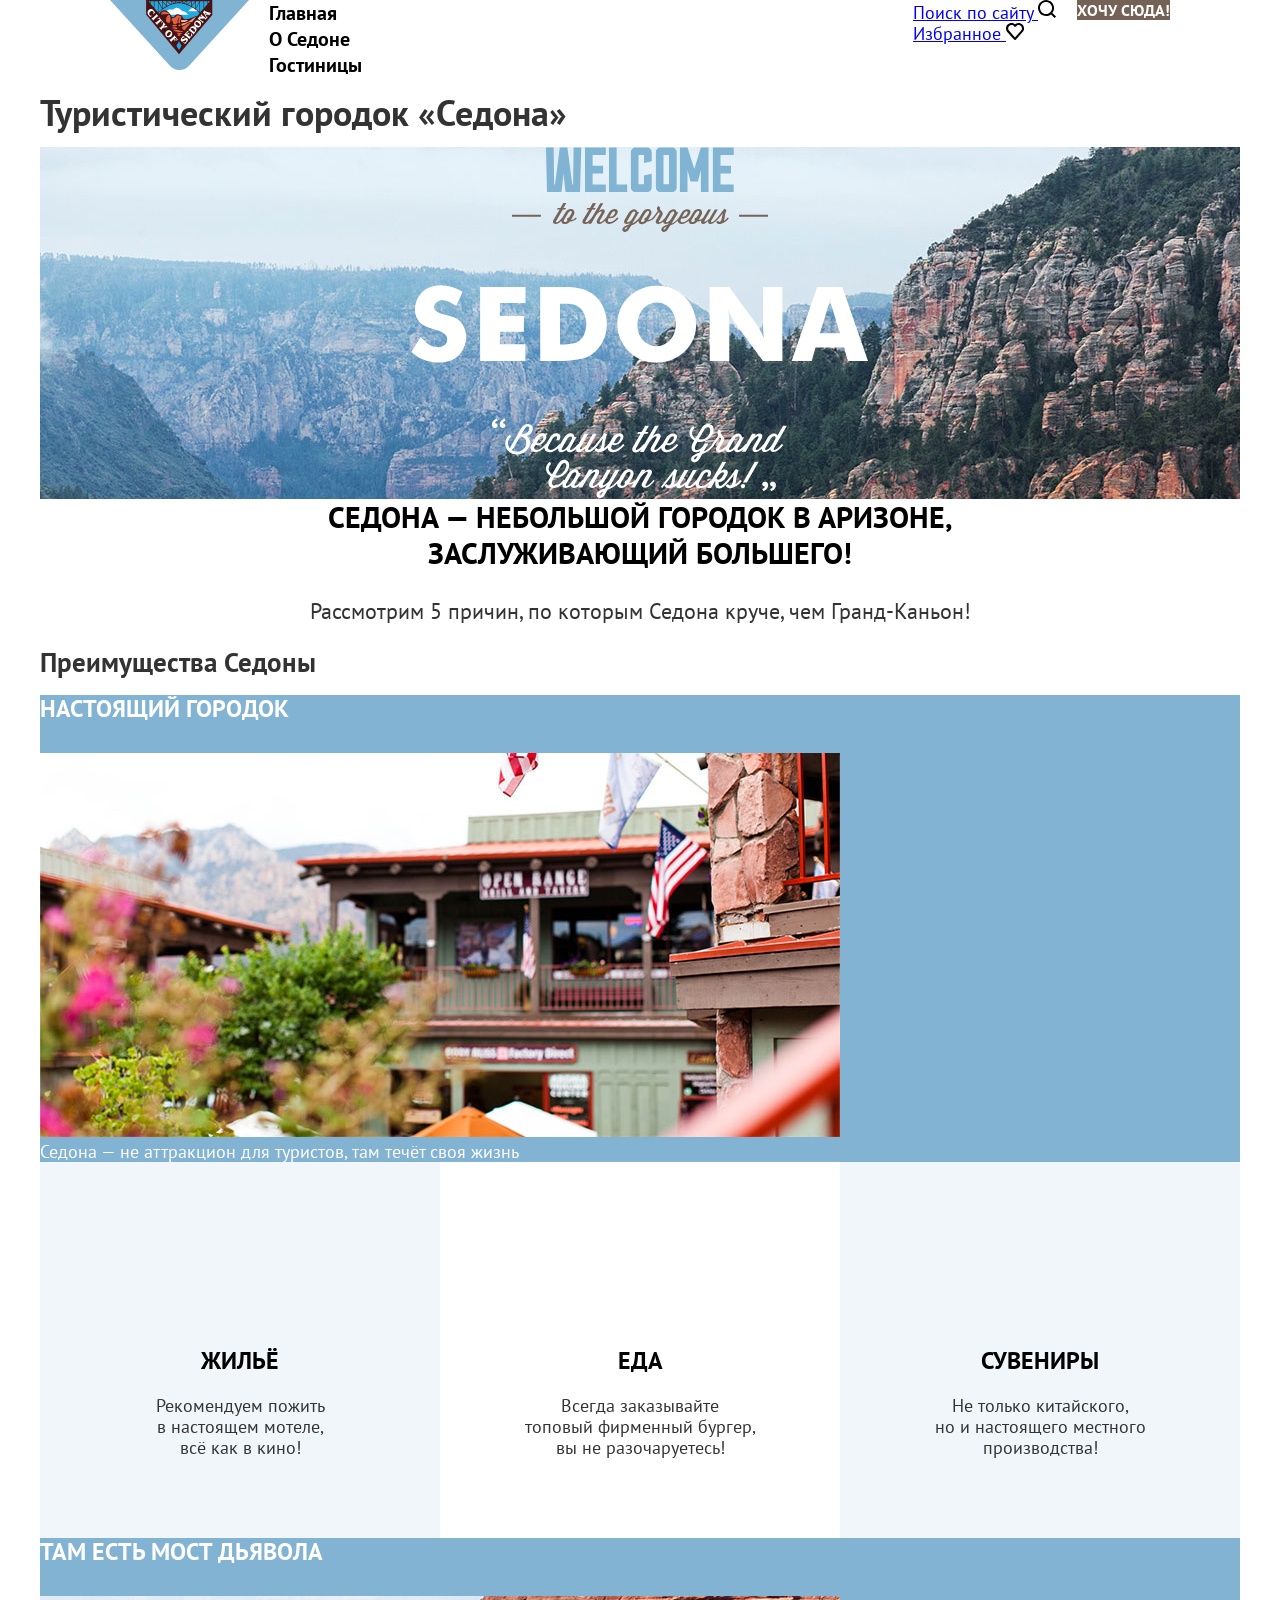
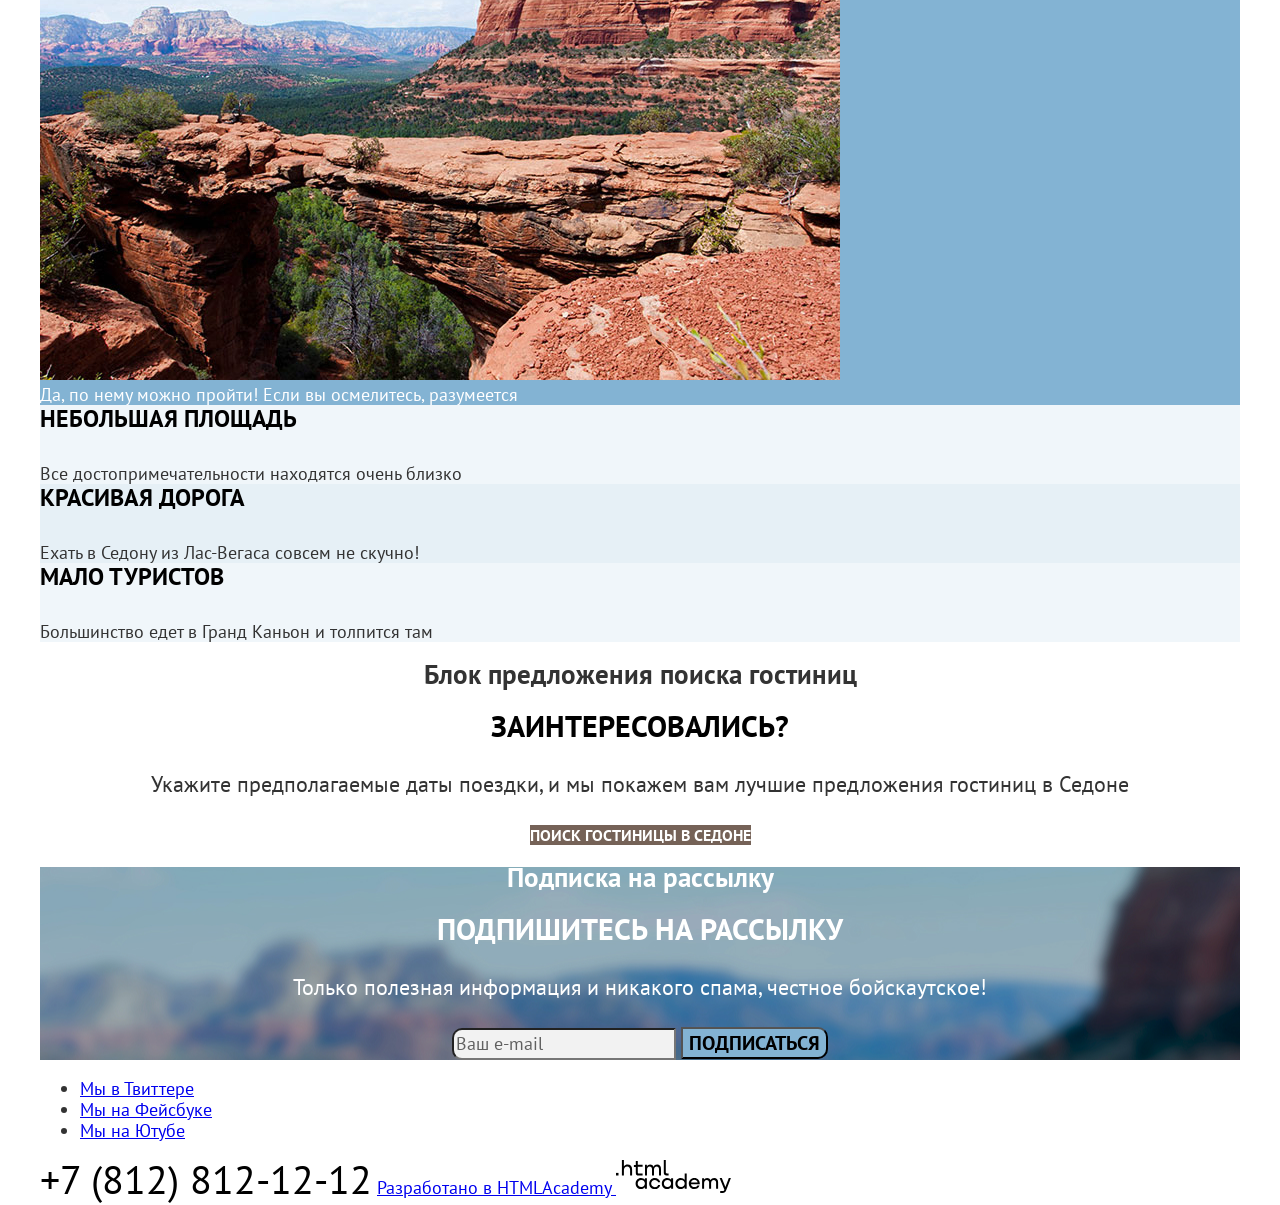
<file: index.html>
<!DOCTYPE html>
<html lang="ru">
  <head>
    <meta charset="utf-8">
    <meta name="viewport" content="width=device-width, initial-scale=1">
    <link rel="stylesheet" href="css/styles.css">
    <title>«Седона» — маленький городок с большим характером</title>
  </head>
  <body>
    <header class="page-header">
      <nav class="page-nav">
        <a class="logo page-nav__logo">
          <img class="logo__image" src="img/logo.svg" alt="Логотип сайта" width="139" height="70">
        </a>

        <ul class="page-nav__site">
          <li>
            <a class="nav-link nav-link--current">Главная</a>
          </li>
          <li>
            <a class="nav-link" href="#">О Седоне</a>
          </li>
          <li>
            <a class="nav-link" href="catalog.html">Гостиницы</a>
          </li>
        </ul>

        <ul class="page-nav__user">
          <li>
            <a class="user-link" href="#search">
              <span class="visually-hidden">Поиск по сайту</span>
              <svg width="19" height="19" viewBox="0 0 19 19" fill="none" xmlns="http://www.w3.org/2000/svg">
                <path d="M18.0511 16.6L14.3406 12.9C15.3434 11.6 16.0454 9.9 16.0454 8C16.0454 3.6 12.4352 0 8.02271 0C3.61022 0 0 3.7 0 8.1C0 12.5 3.61022 16.1 8.02271 16.1C9.82782 16.1 11.5326 15.5 12.9366 14.4L16.6471 18.1L18.0511 16.6ZM8.02271 14.1C4.71334 14.1 2.00568 11.4 2.00568 8.1C2.00568 4.8 4.71334 2.1 8.02271 2.1C11.3321 2.1 14.0397 4.8 14.0397 8.1C14.0397 11.4 11.3321 14.1 8.02271 14.1Z" fill="black"/>
              </svg>
            </a>
          </li>
          <li>
            <a class="user-link" href="#favour">
              <span class="visually-hidden">Избранное</span>
              <svg width="19" height="17" viewBox="0 0 19 17" fill="none" xmlns="http://www.w3.org/2000/svg">
                <path d="M8.92526 17C8.62441 17 8.32356 16.9 8.12299 16.6C2.70766 10.5 1.40397 9.1 1.10312 8.7C0.401135 7.8 0 6.6 0 5.4C0 2.4 2.40681 0 5.51561 0C6.8193 0 8.02271 0.5 9.02554 1.3C10.0284 0.5 11.3321 0 12.5355 0C15.544 0 18.0511 2.4 18.0511 5.4C18.0511 6.7 17.5497 7.9 16.7474 8.8L9.72753 16.7C9.52696 16.9 9.3264 17 8.92526 17ZM2.90823 7.5C3.20908 7.9 6.41816 11.5 9.02554 14.4L15.2431 7.4C15.7446 6.9 15.9451 6.2 15.9451 5.4C15.9451 3.6 14.4409 2.1 12.6358 2.1C11.6329 2.1 10.6301 2.6 9.9281 3.4C9.62725 3.7 9.3264 3.8 9.02554 3.8C8.72469 3.8 8.42384 3.6 8.22327 3.4C7.52129 2.6 6.51845 2.1 5.51561 2.1C3.7105 2.1 2.20624 3.6 2.20624 5.4C2.10596 6.3 2.5071 7 2.90823 7.5C2.80795 7.5 2.80795 7.5 2.90823 7.5Z" fill="black"/>
              </svg>
            </a>
          </li>
        </ul>

        <a class="btn" href="#">Хочу сюда!</a>
      </nav>
    </header>

    <main class="page-main">
      <h1 class="visually-hidden">Туристический городок «Седона»</h1>

      <div class="hero">
        <img class="hero__image" src="img/welcome.svg" alt="Добро пожаловать в Седону" width="458" height="352">
      </div>

      <div class="page-main__heading">
        <p class="title">Седона — небольшой городок в Аризоне, заслуживающий большего!</p>
        <p class="description">Рассмотрим 5 причин, по которым Седона круче, чем Гранд-Каньон!</p>
      </div>

      <section class="features">
        <h2 class="visually-hidden">Преимущества Седоны</h2>

        <ol class="features-list">
          <li class="feature feature--pictorial">
            <h3 class="title title--feature feature__title">Настоящий городок</h3>
            <img class="feature__image" src="img/sedona-stores-photo.jpg" alt="Городской вид Седоны" width="800" height="384">
            <p>Седона — не аттракцион для туристов, там течёт своя жизнь</p>

            <ul class="subfeatures-list">
              <li class="subfeature">
                <h4 class="title title--feature subfeature__title">Жильё</h4>
                <p>Рекомендуем пожить в&nbsp;настоящем мотеле, всё&nbsp;как&nbsp;в&nbsp;кино!</p>
              </li>
              <li class="subfeature">
                <h4 class="title title--feature subfeature__title">Еда</h4>
                <p>Всегда заказывайте топовый&nbsp;фирменный бургер, вы&nbsp;не&nbsp;разочаруетесь!</p>
              </li>
              <li class="subfeature">
                <h4 class="title title--feature subfeature__title">Сувениры</h4>
                <p>Не только китайского, но&nbsp;и&nbsp;настоящего местного производства!</p>
              </li>
            </ul>
          </li>
          <li class="feature feature--pictorial">
            <h3 class="title title--feature feature__title">Там есть мост дьявола</h3>
            <img class="feature__image" src="img/devil-bridge.jpg" alt="Городской вид Седоны" width="800" height="384">
            <p>Да, по нему можно пройти! Если вы осмелитесь, разумеется</p>
          </li>
          <li class="feature">
            <h3 class="title title--feature feature__title">Небольшая площадь</h3>
            <p>Все достопримечательности находятся очень близко</p>
          </li>
          <li class="feature">
            <h3 class="title title--feature feature__title">Красивая дорога</h3>
            <p>Ехать в Седону из Лас-Вегаса совсем не скучно!</p>
          </li>
          <li class="feature">
            <h3 class="title title--feature feature__title">Мало туристов</h3>
            <p>Большинство едет в Гранд Каньон и толпится там</p>
          </li>
        </ol>
      </section>

      <section class="booking-prompt">
        <h2 class="visually-hidden">Блок предложения поиска гостиниц</h2>
        <p class="title">Заинтересовались?</p>
        <p class="description">Укажите предполагаемые даты поездки, и мы покажем вам лучшие предложения гостиниц в Седоне</p>
        <a class="btn" href="#">Поиск гостиницы в Седоне</a>
      </section>
    </main>

    <footer class="page-footer">
      <section class="subscribe subscribe--index">
        <h2 class="visually-hidden">Подписка на рассылку</h2>

        <p class="title">Подпишитесь на рассылку</p>
        <p class="description">Только полезная информация и никакого спама, честное бойскаутское!</p>

        <form class="subscribe-form" action="https://echo.htmlacademy.ru/" method="post">
          <label class="subscribe-form__field">
            <input type="email" name="mail" placeholder="Ваш e-mail">
          </label>

          <button class="subscribe-form__submit" type="submit">Подписаться</button>
        </form>
      </section>

      <ul class="social-links">
        <li>
          <a class="social-link" href="https://twitter.com/htmlacademy_ru">
            <span class="visually-hidden">Мы в Твиттере</span>
          </a>
        </li>
        <li>
          <a class="social-link" href="https://www.facebook.com/htmlacademy">
            <span class="visually-hidden">Мы на Фейсбуке</span>
          </a>
        </li>
        <li>
          <a class="social-link" href="https://www.youtube.com/c/HTMLAcademyRUS">
            <span class="visually-hidden">Мы на Ютубе</span>
          </a>
        </li>
      </ul>

      <a class="phone" href="tel:+78128121212">+7 (812) 812-12-12</a>

      <a class="dev-link" href="https://htmlacademy.ru?">
        <span class="visually-hidden">Разработано в HTMLAcademy</span>
        <svg width="115" height="34" viewBox="0 0 115 34" fill="none" xmlns="http://www.w3.org/2000/svg">
          <path d="M0 12.8999V15.4999H2.5V12.8999H0Z" fill="black"/>
          <path d="M11.5999 4.5C9.9999 4.5 8.7999 5.2 7.9999 6.2H7.8999V0H5.8999V15.5H7.8999V10.2C7.8999 8.1 9.1999 6.6 11.1999 6.6C12.9999 6.6 14.0999 8 14.0999 9.8V15.5H16.0999V9.4C16.1999 6.4 14.2999 4.5 11.5999 4.5Z" fill="black"/>
          <path d="M26.5999 4.8001H21.7999V1.1001H19.7999V4.9001H17.8999V6.9001H19.7999V12.9001C19.7999 14.6001 20.7999 15.6001 22.4999 15.6001H26.5999V13.6001H22.8999C22.1999 13.6001 21.7999 13.2001 21.7999 12.5001V6.8001H26.5999V4.8001Z" fill="black"/>
          <path d="M41.1 4.6001C39.5 4.6001 38.2 5.4001 37.6 6.7001H37.5C36.9 5.5001 35.7 4.6001 34.1 4.6001C32.7 4.6001 31.6 5.4001 31 6.4001H30.9V4.8001H29V15.4001H31V10.0001C31 8.0001 32 6.5001 33.6 6.5001C35.1 6.5001 36 7.5001 36 9.1001V15.4001H38V9.8001C38 7.4001 39.4 6.5001 40.6 6.5001C42.1 6.5001 43 7.5001 43 9.1001V15.4001H45V8.9001C45.1 6.4001 43.6 4.6001 41.1 4.6001Z" fill="black"/>
          <path d="M47.8 12.7C47.8 14.4 48.8 15.4 50.6 15.4H52.6V13.4H50.9001C50.2001 13.4 49.8 13 49.8 12.3V0H47.8V12.7Z" fill="black"/>
          <path d="M28.9001 19.6999C28.0001 18.5999 26.7001 17.8999 25.0001 17.8999C21.9001 17.8999 19.6001 20.1999 19.6001 23.4999C19.6001 26.7999 21.9001 29.0999 25.0001 29.0999C26.8001 29.0999 28.0001 28.2999 28.8001 27.1999H28.9001V28.7999H30.9001V18.1999H28.9001V19.6999ZM25.3001 27.0999C23.1001 27.0999 21.7001 25.4999 21.7001 23.4999C21.7001 21.4999 23.1001 19.8999 25.3001 19.8999C27.5001 19.8999 28.9001 21.4999 28.9001 23.4999C28.9001 25.3999 27.5001 27.0999 25.3001 27.0999Z" fill="black"/>
          <path d="M44.2 21.9999C43.7 19.5999 41.5999 17.8999 38.7999 17.8999C35.3999 17.8999 33.2 20.3999 33.2 23.4999C33.2 26.5999 35.3999 29.0999 38.7999 29.0999C41.5999 29.0999 43.7 27.2999 44.2 24.8999H42.0999C41.6999 26.1999 40.3999 27.1999 38.7999 27.1999C36.5999 27.1999 35.2 25.5999 35.2 23.5999C35.2 21.5999 36.5999 19.9999 38.7999 19.9999C40.3999 19.9999 41.5999 20.9999 42.0999 22.1999H44.2V21.9999Z" fill="black"/>
          <path d="M55.1 19.6999C54.2 18.5999 52.9001 17.8999 51.2001 17.8999C48.1001 17.8999 45.8 20.1999 45.8 23.4999C45.8 26.7999 48.1001 29.0999 51.2001 29.0999C53.0001 29.0999 54.2 28.2999 55 27.1999H55.1V28.7999H57.1V18.1999H55.1V19.6999ZM51.5 27.0999C49.3 27.0999 47.9001 25.4999 47.9001 23.4999C47.9001 21.4999 49.3 19.8999 51.5 19.8999C53.7 19.8999 55.1 21.4999 55.1 23.4999C55.1 25.3999 53.6 27.0999 51.5 27.0999Z" fill="black"/>
          <path d="M68.6999 19.7999C67.7999 18.6999 66.4999 17.8999 64.7999 17.8999C61.6999 17.8999 59.3999 20.1999 59.3999 23.4999C59.3999 26.7999 61.5999 29.0999 64.7999 29.0999C66.4999 29.0999 67.7999 28.2999 68.5999 27.2999H68.6999V28.7999H70.6999V13.3999H68.6999V19.7999ZM65.0999 27.0999C62.8999 27.0999 61.4999 25.4999 61.4999 23.4999C61.4999 21.4999 62.8999 19.8999 65.0999 19.8999C67.2999 19.8999 68.6999 21.4999 68.6999 23.4999C68.5999 25.4999 67.1999 27.0999 65.0999 27.0999Z" fill="black"/>
          <path d="M78.3 17.8999C75 17.8999 72.8 20.3999 72.8 23.4999C72.8 26.4999 74.9 29.0999 78.3 29.0999C80.8 29.0999 82.8 27.7999 83.5 25.4999H81.4C80.9 26.4999 79.8 27.0999 78.4 27.0999C76.5 27.0999 75.1 25.7999 75 24.1999H83.8C84 20.5999 81.8 17.8999 78.3 17.8999ZM78.3 19.7999C80 19.7999 81.3 20.7999 81.6 22.3999H75.1C75.4 20.8999 76.6 19.7999 78.3 19.7999Z" fill="black"/>
          <path d="M98.2001 17.8999C96.6001 17.8999 95.3001 18.6999 94.6001 19.8999H94.5001C93.9001 18.6999 92.7001 17.8999 91.1001 17.8999C89.7001 17.8999 88.6001 18.5999 88.0001 19.6999V18.1999H86.1001V28.7999H88.1001V23.3999C88.1001 21.3999 89.1001 19.9999 90.7001 19.8999C92.2001 19.8999 93.1001 20.8999 93.1001 22.4999V28.7999H95.1001V23.1999C95.1001 20.7999 96.5001 19.8999 97.7001 19.8999C99.2001 19.8999 100.1 20.8999 100.1 22.4999V28.7999H102.1V22.2999C102.2 19.6999 100.7 17.8999 98.2001 17.8999Z" fill="black"/>
          <path d="M109.4 27.0001L105.8 18.1001H103.6L108.4 29.7001C108.1 30.6001 107.7 30.9001 106.7 30.9001H104.2V32.9001H106.7C108.5 32.9001 109.5 32.1001 110.2 30.3001L114.9 18.1001H112.8L109.4 27.0001Z" fill="black"/>
        </svg>
      </a>
    </footer>
  </body>
</html>
</file>
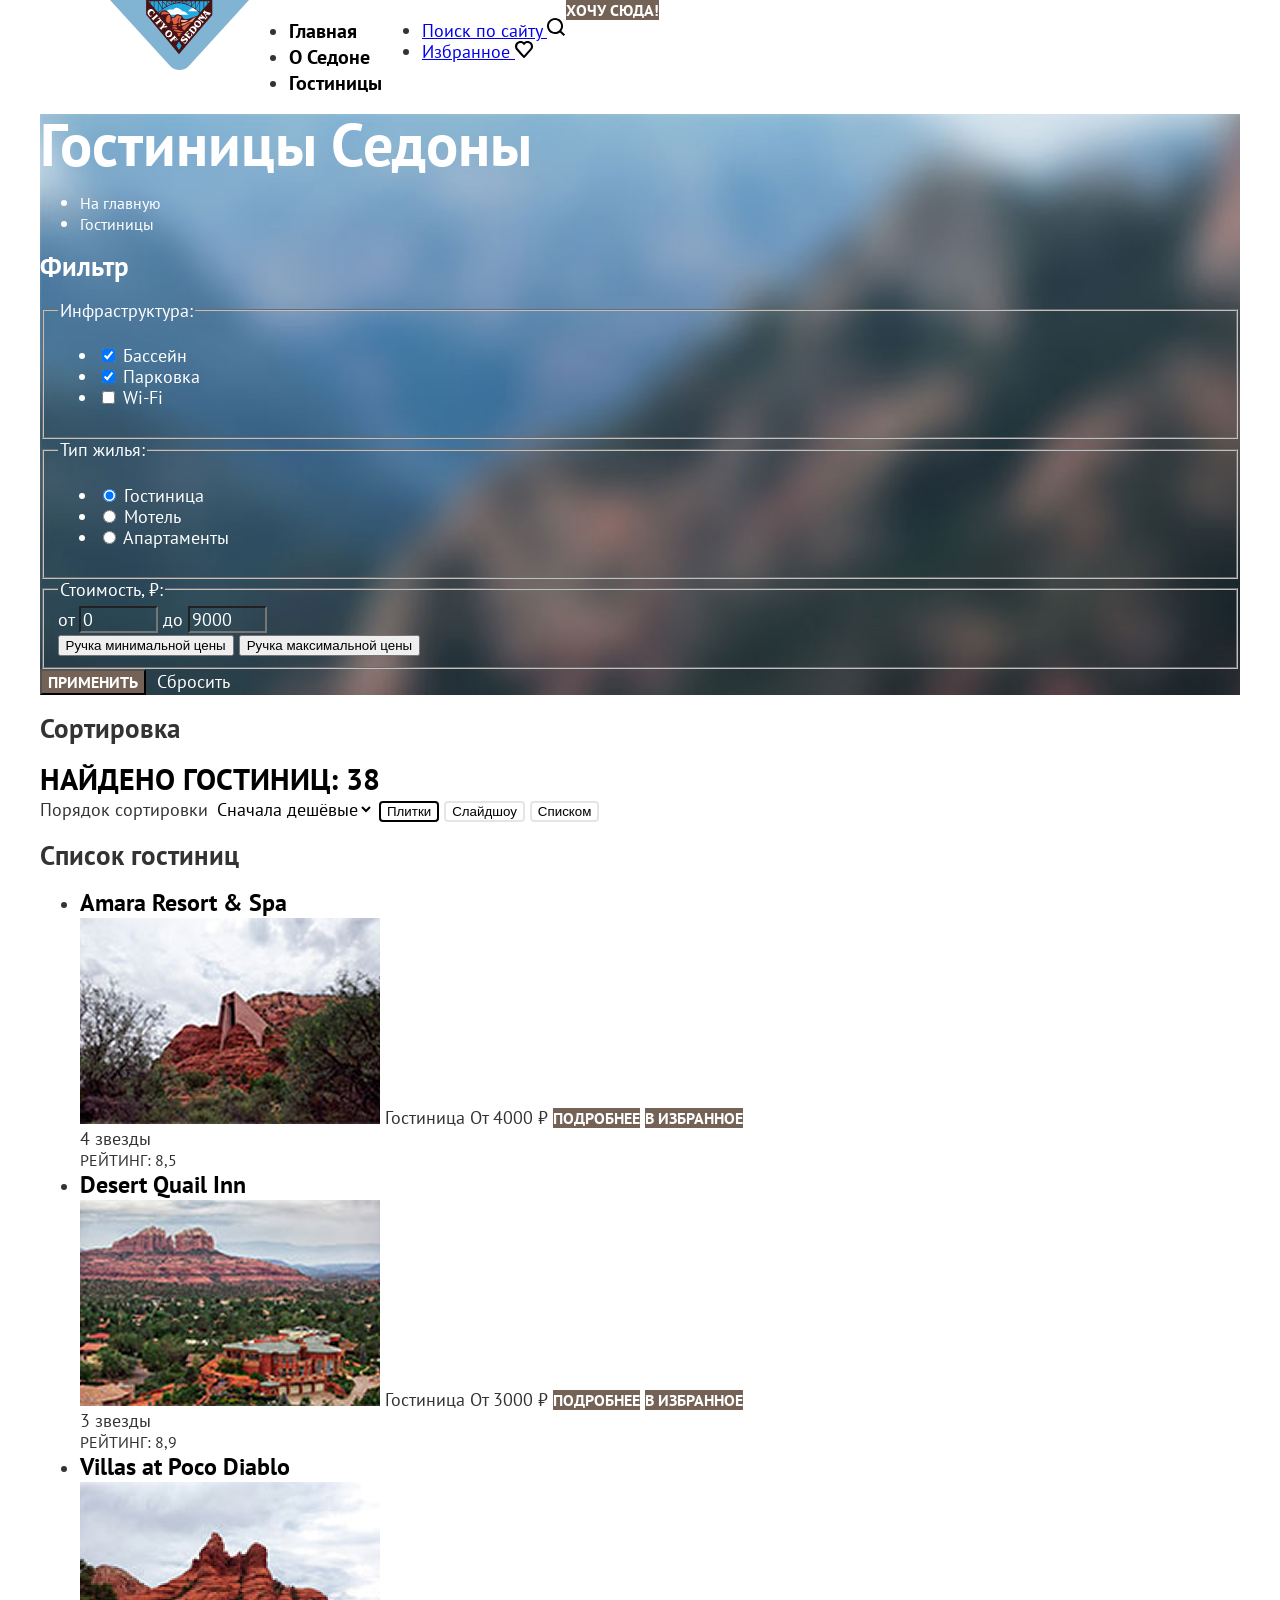
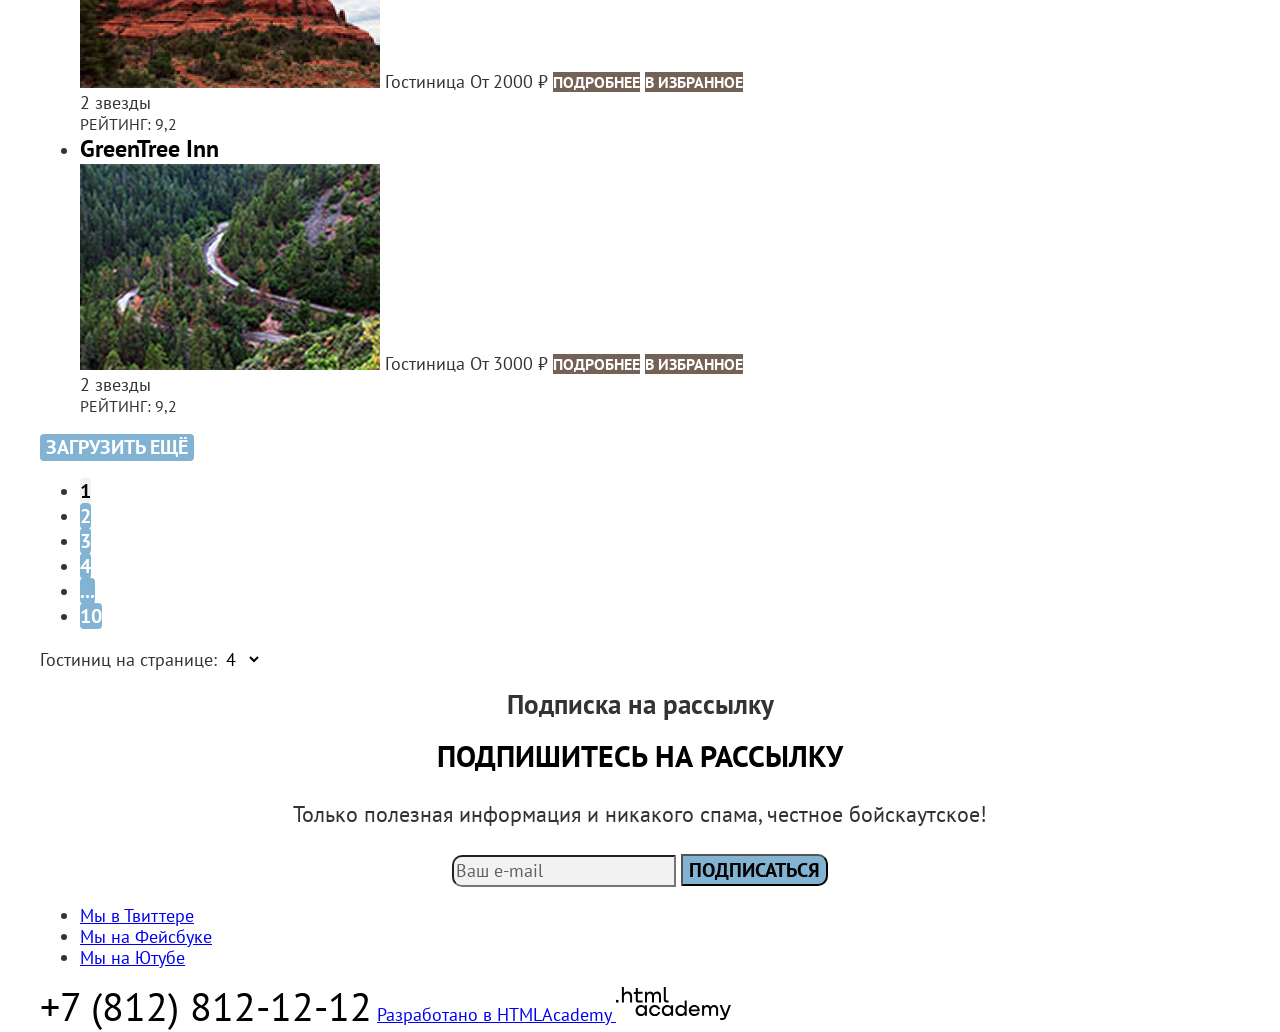
<file: catalog.html>
<!DOCTYPE html>
<html lang="ru">
  <head>
    <meta charset="utf-8">
    <meta name="viewport" content="width=device-width, initial-scale=1">
    <link rel="stylesheet" href="css/styles.css">
    <title>Каталог гостиниц Седоны</title>
  </head>
  <body>
    <header class="page-header">
      <nav class="page-nav">
        <a class="logo" href="index.html">
          <img class="logo__image" src="img/logo.svg" alt="Логотип сайта" width="139" height="70">
        </a>

        <ul class="site-nav">
          <li>
            <a class="nav-link" href="index.html">Главная</a>
          </li>
          <li>
            <a class="nav-link" href="#">О Седоне</a>
          </li>
          <li>
            <a class="nav-link  nav-link--current">Гостиницы</a>
          </li>
        </ul>

        <ul class="user-nav">
          <li>
            <a class="user-link" href="#search">
              <span class="visually-hidden">Поиск по сайту</span>
              <svg width="19" height="19" viewBox="0 0 19 19" fill="none" xmlns="http://www.w3.org/2000/svg">
                <path d="M18.0511 16.6L14.3406 12.9C15.3434 11.6 16.0454 9.9 16.0454 8C16.0454 3.6 12.4352 0 8.02271 0C3.61022 0 0 3.7 0 8.1C0 12.5 3.61022 16.1 8.02271 16.1C9.82782 16.1 11.5326 15.5 12.9366 14.4L16.6471 18.1L18.0511 16.6ZM8.02271 14.1C4.71334 14.1 2.00568 11.4 2.00568 8.1C2.00568 4.8 4.71334 2.1 8.02271 2.1C11.3321 2.1 14.0397 4.8 14.0397 8.1C14.0397 11.4 11.3321 14.1 8.02271 14.1Z" fill="black"/>
              </svg>
            </a>
          </li>
          <li>
            <a class="user-link" href="#favour">
              <span class="visually-hidden">Избранное</span>
              <svg width="19" height="17" viewBox="0 0 19 17" fill="none" xmlns="http://www.w3.org/2000/svg">
                <path d="M8.92526 17C8.62441 17 8.32356 16.9 8.12299 16.6C2.70766 10.5 1.40397 9.1 1.10312 8.7C0.401135 7.8 0 6.6 0 5.4C0 2.4 2.40681 0 5.51561 0C6.8193 0 8.02271 0.5 9.02554 1.3C10.0284 0.5 11.3321 0 12.5355 0C15.544 0 18.0511 2.4 18.0511 5.4C18.0511 6.7 17.5497 7.9 16.7474 8.8L9.72753 16.7C9.52696 16.9 9.3264 17 8.92526 17ZM2.90823 7.5C3.20908 7.9 6.41816 11.5 9.02554 14.4L15.2431 7.4C15.7446 6.9 15.9451 6.2 15.9451 5.4C15.9451 3.6 14.4409 2.1 12.6358 2.1C11.6329 2.1 10.6301 2.6 9.9281 3.4C9.62725 3.7 9.3264 3.8 9.02554 3.8C8.72469 3.8 8.42384 3.6 8.22327 3.4C7.52129 2.6 6.51845 2.1 5.51561 2.1C3.7105 2.1 2.20624 3.6 2.20624 5.4C2.10596 6.3 2.5071 7 2.90823 7.5C2.80795 7.5 2.80795 7.5 2.90823 7.5Z" fill="black"/>
              </svg>
            </a>
          </li>
        </ul>

        <a class="btn" href="#">Хочу сюда!</a>
      </nav>
    </header>

    <main class="page-main">
      <div class="catalog-top">
        <h1 class="title title--page">Гостиницы Седоны</h1>

        <ul class="crumbs">
          <li>
            <a class="crumb-link" href="index.html">
              <span class="visually-hidden">На главную</span>
            </a>
          </li>
          <li>
            <a class="crumb-link">Гостиницы</a>
          </li>
        </ul>

        <h2 class="visually-hidden">Фильтр</h2>

        <form class="filter-form" action="https://echo.htmlacademy.ru/" method="post">
          <fieldset class="filter-form__group">
            <legend>Инфраструктура:</legend>

            <ul class="filter-form__list">
              <li>
                <label class="check">
                  <input class="check__input" name="features" type="checkbox" value="pool" checked>
                  <span class="check__box"></span>
                  Бассейн
                </label>
              </li>
              <li>
                <label class="check">
                  <input class="check__input" name="features" type="checkbox" value="parking" checked>
                  <span class="check__box"></span>
                  Парковка
                </label>
              </li>
              <li>
                <label class="check">
                  <input class="check__input" name="features" type="checkbox" value="wi-fi">
                  <span class="check__box"></span>
                  Wi-Fi
                </label>
              </li>
            </ul>
          </fieldset>
          <fieldset class="filter-form__group">
            <legend>Тип жилья:</legend>

            <ul class="filter-form__list">
              <li>
                <label class="check">
                  <input class="check__input" name="type" type="radio" value="hotel" checked>
                  <span class="check__box"></span>
                  Гостиница
                </label>
              </li>
              <li>
                <label class="check">
                  <input class="check__input" name="type" type="radio" value="motel">
                  <span class="check__box"></span>
                  Мотель
                </label>
              </li>
              <li>
                <label class="check">
                  <input class="check__input" name="type" type="radio" value="apart">
                  <span class="check__box"></span>
                  Апартаменты
                </label>
              </li>
            </ul>
          </fieldset>
          <fieldset class="filter-form__group">
            <legend>Стоимость, ₽:</legend>

            <div class="price-filter">
              <div class="price-filter__fields">
                <label class="price-filter__field">
                  от <input name="min-price" type="number" value="0" min="0" max="9000">
                </label>
                <label class="price-filter__field">
                  до <input name="max-price" type="number" value="9000" min="0" max="9000">
                </label>
              </div>

              <div class="range">
                <div class="range__bar">
                  <button class="range__button range__button--min" type="button">
                    <span class="visually-hidden">Ручка минимальной цены</span>
                  </button>
                  <button class="range__button range__button--max" type="button">
                    <span class="visually-hidden">Ручка максимальной цены</span>
                  </button>
                </div>
              </div>
            </div>
          </fieldset>

          <button class="btn btn--filter-submit" type="submit">Применить</button>
          <button class="filter-reset" type="reset">Сбросить</button>
        </form>
      </div>

      <h2 class="visually-hidden">Сортировка</h2>

      <div class="search-result title">
        Найдено гостиниц: <span class="search-result__count">38</span>
      </div>

      <form class="sort-form" id="sort" action="https://echo.htmlacademy.ru/" method="post">
        <label class="sort-order">
          <span class="visually-hidden">Порядок сортировки</span>
          <select name="sort-order">
            <option value="cheep-first" selected>Сначала дешёвые</option>
            <option value="expensive-first">Сначала дорогие</option>
          </select>
        </label>

        <button class="view-btn view-btn--current view-btn--grid">
          <span class="visually-hidden">Плитки</span>
        </button>
        <button class="view-btn view-btn--slide">
          <span class="visually-hidden">Слайдшоу</span>
        </button>
        <button class="view-btn view-btn--list">
          <span class="visually-hidden">Списком</span>
        </button>
      </form>

      <h2 class="visually-hidden">Список гостиниц</h2>

      <ul class="hotels">
        <li class="hotel">
          <h3 class="hotel__title title title--hotel">Amara Resort & Spa</h3>
          <img class="hotel__image" src="img/hotel-1.jpg" alt="" width="300" height="206">
          <span class="hotel__type">Гостиница</span>
          <span class="hotel__price">От 4000 ₽</span>
          <a class="btn btn--hotel-about" href="#">Подробнее</a>
          <a class="btn btn--hotel-favour" href="#">В избранное</a>
          <div class="hotel__stars">
            <span class="visually-hidden">4 звезды</span>
          </div>
          <span class="hotel__rate">Рейтинг: 8,5</span>
        </li>
        <li class="hotel">
          <h3 class="hotel__title title title--hotel">Desert Quail Inn</h3>
          <img class="hotel__image" src="img/hotel-2.jpg" alt="" width="300" height="206">
          <span class="hotel__type">Гостиница</span>
          <span class="hotel__price">От 3000 ₽</span>
          <a class="btn btn--hotel-about" href="#">Подробнее</a>
          <a class="btn btn--hotel-favour" href="#">В избранное</a>
          <div class="hotel__stars">
            <span class="visually-hidden">3 звезды</span>
          </div>
          <span class="hotel__rate">Рейтинг: 8,9</span>
        </li>
        <li class="hotel">
          <h3 class="hotel__title title title--hotel">Villas at Poco Diablo</h3>
          <img class="hotel__image" src="img/hotel-3.jpg" alt="" width="300" height="206">
          <span class="hotel__type">Гостиница</span>
          <span class="hotel__price">От 2000 ₽</span>
          <a class="btn btn--hotel-about" href="#">Подробнее</a>
          <a class="btn btn--hotel-favour" href="#">В избранное</a>
          <div class="hotel__stars">
            <span class="visually-hidden">2 звезды</span>
          </div>
          <span class="hotel__rate">Рейтинг: 9,2</span>
        </li>
        <li class="hotel">
          <h3 class="hotel__title title title--hotel">GreenTree Inn</h3>
          <img class="hotel__image" src="img/hotel-4.jpg" alt="" width="300" height="206">
          <span class="hotel__type">Гостиница</span>
          <span class="hotel__price">От 3000 ₽</span>
          <a class="btn btn--hotel-about" href="#">Подробнее</a>
          <a class="btn btn--hotel-favour" href="#">В избранное</a>
          <div class="hotel__stars">
            <span class="visually-hidden">2 звезды</span>
          </div>
          <span class="hotel__rate">Рейтинг: 9,2</span>
        </li>
      </ul>

      <button class="more-btn" type="button">Загрузить ещё</button>

      <ul class="pagination">
        <li>
          <a class="pagination-link pagination-link--current">1</a>
        </li>
        <li>
          <a class="pagination-link" href="#">2</a>
        </li>
        <li>
          <a class="pagination-link" href="#">3</a>
        </li>
        <li>
          <a class="pagination-link" href="#">4</a>
        </li>
        <li>
          <a class="pagination-link" href="#">...</a>
        </li>
        <li>
          <a class="pagination-link" href="#">10</a>
        </li>
      </ul>

      <div class="hotels-on-page">
        Гостиниц на странице:
        <select name="hotels-on-page" form="sort">
          <option value="4" selected>4</option>
          <option value="6">6</option>
          <option value="8">8</option>
          <option value="10">10</option>
        </select>
      </div>
    </main>

    <footer class="page-footer">
      <section class="subscribe">
        <h2 class="visually-hidden">Подписка на рассылку</h2>

        <p class="title">Подпишитесь на рассылку</p>
        <p class="description">Только полезная информация и никакого спама, честное бойскаутское!</p>

        <form class="subscribe-form" action="https://echo.htmlacademy.ru/" method="post">
          <label class="subscribe-form__field">
            <input type="email" name="mail" placeholder="Ваш e-mail">
          </label>

          <button class="subscribe-form__submit" type="submit">Подписаться</button>
        </form>
      </section>

      <ul class="social-links">
        <li>
          <a class="social-link" href="https://twitter.com/htmlacademy_ru">
            <span class="visually-hidden">Мы в Твиттере</span>
          </a>
        </li>
        <li>
          <a class="social-link" href="https://www.facebook.com/htmlacademy">
            <span class="visually-hidden">Мы на Фейсбуке</span>
          </a>
        </li>
        <li>
          <a class="social-link" href="https://www.youtube.com/c/HTMLAcademyRUS">
            <span class="visually-hidden">Мы на Ютубе</span>
          </a>
        </li>
      </ul>

      <a class="phone" href="tel:+78128121212">+7 (812) 812-12-12</a>

      <a class="dev-link" href="https://htmlacademy.ru?">
        <span class="visually-hidden">Разработано в HTMLAcademy</span>
        <svg width="115" height="34" viewBox="0 0 115 34" fill="none" xmlns="http://www.w3.org/2000/svg">
          <path d="M0 12.8999V15.4999H2.5V12.8999H0Z" fill="black"/>
          <path d="M11.5999 4.5C9.9999 4.5 8.7999 5.2 7.9999 6.2H7.8999V0H5.8999V15.5H7.8999V10.2C7.8999 8.1 9.1999 6.6 11.1999 6.6C12.9999 6.6 14.0999 8 14.0999 9.8V15.5H16.0999V9.4C16.1999 6.4 14.2999 4.5 11.5999 4.5Z" fill="black"/>
          <path d="M26.5999 4.8001H21.7999V1.1001H19.7999V4.9001H17.8999V6.9001H19.7999V12.9001C19.7999 14.6001 20.7999 15.6001 22.4999 15.6001H26.5999V13.6001H22.8999C22.1999 13.6001 21.7999 13.2001 21.7999 12.5001V6.8001H26.5999V4.8001Z" fill="black"/>
          <path d="M41.1 4.6001C39.5 4.6001 38.2 5.4001 37.6 6.7001H37.5C36.9 5.5001 35.7 4.6001 34.1 4.6001C32.7 4.6001 31.6 5.4001 31 6.4001H30.9V4.8001H29V15.4001H31V10.0001C31 8.0001 32 6.5001 33.6 6.5001C35.1 6.5001 36 7.5001 36 9.1001V15.4001H38V9.8001C38 7.4001 39.4 6.5001 40.6 6.5001C42.1 6.5001 43 7.5001 43 9.1001V15.4001H45V8.9001C45.1 6.4001 43.6 4.6001 41.1 4.6001Z" fill="black"/>
          <path d="M47.8 12.7C47.8 14.4 48.8 15.4 50.6 15.4H52.6V13.4H50.9001C50.2001 13.4 49.8 13 49.8 12.3V0H47.8V12.7Z" fill="black"/>
          <path d="M28.9001 19.6999C28.0001 18.5999 26.7001 17.8999 25.0001 17.8999C21.9001 17.8999 19.6001 20.1999 19.6001 23.4999C19.6001 26.7999 21.9001 29.0999 25.0001 29.0999C26.8001 29.0999 28.0001 28.2999 28.8001 27.1999H28.9001V28.7999H30.9001V18.1999H28.9001V19.6999ZM25.3001 27.0999C23.1001 27.0999 21.7001 25.4999 21.7001 23.4999C21.7001 21.4999 23.1001 19.8999 25.3001 19.8999C27.5001 19.8999 28.9001 21.4999 28.9001 23.4999C28.9001 25.3999 27.5001 27.0999 25.3001 27.0999Z" fill="black"/>
          <path d="M44.2 21.9999C43.7 19.5999 41.5999 17.8999 38.7999 17.8999C35.3999 17.8999 33.2 20.3999 33.2 23.4999C33.2 26.5999 35.3999 29.0999 38.7999 29.0999C41.5999 29.0999 43.7 27.2999 44.2 24.8999H42.0999C41.6999 26.1999 40.3999 27.1999 38.7999 27.1999C36.5999 27.1999 35.2 25.5999 35.2 23.5999C35.2 21.5999 36.5999 19.9999 38.7999 19.9999C40.3999 19.9999 41.5999 20.9999 42.0999 22.1999H44.2V21.9999Z" fill="black"/>
          <path d="M55.1 19.6999C54.2 18.5999 52.9001 17.8999 51.2001 17.8999C48.1001 17.8999 45.8 20.1999 45.8 23.4999C45.8 26.7999 48.1001 29.0999 51.2001 29.0999C53.0001 29.0999 54.2 28.2999 55 27.1999H55.1V28.7999H57.1V18.1999H55.1V19.6999ZM51.5 27.0999C49.3 27.0999 47.9001 25.4999 47.9001 23.4999C47.9001 21.4999 49.3 19.8999 51.5 19.8999C53.7 19.8999 55.1 21.4999 55.1 23.4999C55.1 25.3999 53.6 27.0999 51.5 27.0999Z" fill="black"/>
          <path d="M68.6999 19.7999C67.7999 18.6999 66.4999 17.8999 64.7999 17.8999C61.6999 17.8999 59.3999 20.1999 59.3999 23.4999C59.3999 26.7999 61.5999 29.0999 64.7999 29.0999C66.4999 29.0999 67.7999 28.2999 68.5999 27.2999H68.6999V28.7999H70.6999V13.3999H68.6999V19.7999ZM65.0999 27.0999C62.8999 27.0999 61.4999 25.4999 61.4999 23.4999C61.4999 21.4999 62.8999 19.8999 65.0999 19.8999C67.2999 19.8999 68.6999 21.4999 68.6999 23.4999C68.5999 25.4999 67.1999 27.0999 65.0999 27.0999Z" fill="black"/>
          <path d="M78.3 17.8999C75 17.8999 72.8 20.3999 72.8 23.4999C72.8 26.4999 74.9 29.0999 78.3 29.0999C80.8 29.0999 82.8 27.7999 83.5 25.4999H81.4C80.9 26.4999 79.8 27.0999 78.4 27.0999C76.5 27.0999 75.1 25.7999 75 24.1999H83.8C84 20.5999 81.8 17.8999 78.3 17.8999ZM78.3 19.7999C80 19.7999 81.3 20.7999 81.6 22.3999H75.1C75.4 20.8999 76.6 19.7999 78.3 19.7999Z" fill="black"/>
          <path d="M98.2001 17.8999C96.6001 17.8999 95.3001 18.6999 94.6001 19.8999H94.5001C93.9001 18.6999 92.7001 17.8999 91.1001 17.8999C89.7001 17.8999 88.6001 18.5999 88.0001 19.6999V18.1999H86.1001V28.7999H88.1001V23.3999C88.1001 21.3999 89.1001 19.9999 90.7001 19.8999C92.2001 19.8999 93.1001 20.8999 93.1001 22.4999V28.7999H95.1001V23.1999C95.1001 20.7999 96.5001 19.8999 97.7001 19.8999C99.2001 19.8999 100.1 20.8999 100.1 22.4999V28.7999H102.1V22.2999C102.2 19.6999 100.7 17.8999 98.2001 17.8999Z" fill="black"/>
          <path d="M109.4 27.0001L105.8 18.1001H103.6L108.4 29.7001C108.1 30.6001 107.7 30.9001 106.7 30.9001H104.2V32.9001H106.7C108.5 32.9001 109.5 32.1001 110.2 30.3001L114.9 18.1001H112.8L109.4 27.0001Z" fill="black"/>
        </svg>
      </a>
    </footer>
  </body>
</html>
</file>
<file: css/styles.css>
@font-face {
  font-style: normal;
  font-weight: 400;
  font-family: "PTSans";

  font-display: swap;
  src: url("../fonts/ptsans-400.woff2") format("woff2");
}

@font-face {
  font-style: normal;
  font-weight: 700;
  font-family: "PTSans";

  font-display: swap;
  src: url("../fonts/ptsans-700.woff2") format("woff2");
}

body {
  width: 1200px;
  margin: 0 auto;
  padding: 0;

  font-weight: 400;
  font-size: 18px;
  line-height: 21px;
  font-family: "PTSans", sans-serif;
  color: #333333;
}

.logo {
  display: inline-block;
}

.logo__image {
  display: block;
  width: 139px;
  height: 70px;
}

.nav-link {
  font-weight: 700;
  font-size: 20px;
  line-height: 26px;
  font-family: "PTSans", sans-serif;
  color: #000000;
  text-decoration: none;
}

.btn {
  font-weight: 700;
  font-size: 16px;
  line-height: 20px;
  font-family: "PTSans", sans-serif;
  text-align: center;
  color: #ffffff;
  text-transform: uppercase;
  text-decoration: none;

  background-color: #756257;
}

.hero {
  background-color: #6b8e9e;
  background-image: url("../img/index-background.jpg");
  background-repeat: no-repeat;
  background-size: cover;
}

.hero__image {
  display: block;
  width: 458;
  height: 352;
  margin: 0 auto;
}

.title {
  margin: 0;

  font-weight: 700;
  font-size: 30px;
  line-height: 36px;
  font-family: "PTSans";
  color: #000000;
  text-transform: uppercase;
  letter-spacing: 0;
}

.title--feature {
  font-size: 24px;
  line-height: 28px;
  text-transform: uppercase;
}

.title--page {
  font-size: 60px;
  line-height: 60px;
  text-transform: capitalize;
}

.title--hotel {
  font-size: 24px;
  line-height: 30px;
  text-transform: none;
}

.description {
  font-size: 22px;
  line-height: 36px;
}

.features-list {
  margin: 0;
  padding: 0;

  list-style: none;
}

.features-list:not(.features-list--sub) > .feature:not(.feature--pictorial):nth-child(odd) {
  background-color: rgba(131, 179, 211, 0.12);
}

.features-list:not(.features-list--sub) > .feature:not(.feature--pictorial):nth-child(even) {
  background-color: rgba(131, 179, 211, 0.2);
}

.features-list--sub {
  background-color: #ffffff;
}

.features-list--sub .feature:nth-child(odd) {
  background-color: rgba(131, 179, 211, 0.12);
}

.feature--pictorial {
  background-color: #83b3d3;
}

.feature--pictorial > .title,
.feature--pictorial > p {
  color: #ffffff;
}

.subscribe {
  text-align: center;
}

.subscribe--index {
  color: #ffffff;

  background-color: #4c7888;
  background-image: url("../img/background-subscribe.jpg");
  background-repeat: no-repeat;
  background-size: cover;
}

.subscribe--index .title {
  color: inherit;
}

.subscribe-form__field input {
  font: inherit;
  font-size: 18px;
  line-height: 26px;
  color: #000000;

  background-color: #f2f2f2;
  border-top-left-radius: 10px;
  border-bottom-left-radius: 10px;
}

.subscribe-form__field input::placeholder {
  font: inherit;
  font-size: 18px;
  line-height: 26px;
  color: #000000;

  opacity: 0.6;
}

.subscribe-form__submit {
  font: inherit;
  font-weight: 700;
  font-size: 20px;
  line-height: 26px;
  text-align: center;
  text-transform: uppercase;

  background-color: #83b3d3;
  border-top-right-radius: 10px;
  border-bottom-right-radius: 10px;
}

.phone {
  font-weight: 400;
  font-size: 40px;
  line-height: 40px;
  color: #000000;
  text-transform: uppercase;
  text-decoration: none;
}

.catalog-top {
  color: #ffffff;

  background-color: #4c7888;
  background-image: url("../img/catalog-background.jpg");
  background-repeat: no-repeat;
  background-size: cover;
}

.catalog-top .title {
  color: #ffffff;
}

.crumb-link {
  font-size: 16px;
  line-height: 19px;
  color: #ffffff;
  text-decoration: none;
}

.price-filter__field input {
  font: inherit;
  color: #ffffff;

  background-color: transparent;
}

.filter-reset {
  font: inherit;
  color: #ffffff;

  background-color: transparent;
  border: none;
}

.sort-order select {
  font: inherit;

  background-color: #ffffff;
  border: none;
}

.view-btn {
  background-color: #ffffff;
  border: 2px solid #e5e5e5;
  border-radius: 4px;
}

.view-btn--current {
  border-color: #000000;
}

.hotel__rate {
  font-size: 16px;
  line-height: 20px;
  text-transform: uppercase;
}

.more-btn {
  font: inherit;
  font-weight: 700;
  font-size: 20px;
  line-height: 25px;
  text-align: center;
  color: #ffffff;
  text-transform: uppercase;
  text-decoration: none;

  background-color: #83b3d3;
  border: none;
  border-radius: 4px;
}

.pagination-link {
  font: inherit;
  font-weight: 700;
  font-size: 20px;
  line-height: 25px;
  text-align: center;
  color: #ffffff;
  text-transform: uppercase;
  text-decoration: none;
  text-decoration: none;

  background-color: #83b3d3;
  border: none;
  border-radius: 4px;
}

.pagination-link--current {
  color: #000000;

  background-color: #f2f2f2;
}

.hotels-on-page select {
  font: inherit;

  background-color: #ffffff;
  border: none;
}

.page-nav {
  display: flex;
  flex-direction: row;
  align-items: flex-start;
  width: 1060px;
  margin: 0 auto;
}

.page-nav__logo {
  margin-right: 20px;
}

.page-nav__site {
  margin: 0;
  margin-right: auto;
  padding: 0;

  list-style: none;
}

.page-nav__user {
  margin: 0;
  margin-right: 20px;
  padding: 0;

  list-style: none;
}

.page-main__heading {
  width: 720px;
  margin: 0 auto;

  text-align: center;
}

.feature__title {
  margin: 0;
  margin-bottom: 30px;
}

.feature p {
  margin: 0;
}

.subfeatures-list {
  display: flex;
  flex-direction: row;
  justify-content: space-between;
  margin: 0;
  padding: 0;

  list-style: none;

  background-color: #ffffff;
}

.subfeature {
  display: flex;
  flex-direction: column;
  align-items: center;
  width: 400px;
  padding-top: 185px;
  padding-bottom: 80px;

  text-align: center;
}

.subfeatures-list .subfeature:nth-child(odd) {
  background-color: rgba(131, 179, 211, 0.12);
}

.subfeature__title {
  margin-bottom: 20px;
}

.subfeature p {
  width: 250px;
}

.booking-prompt {
  text-align: center;
}
</file>
